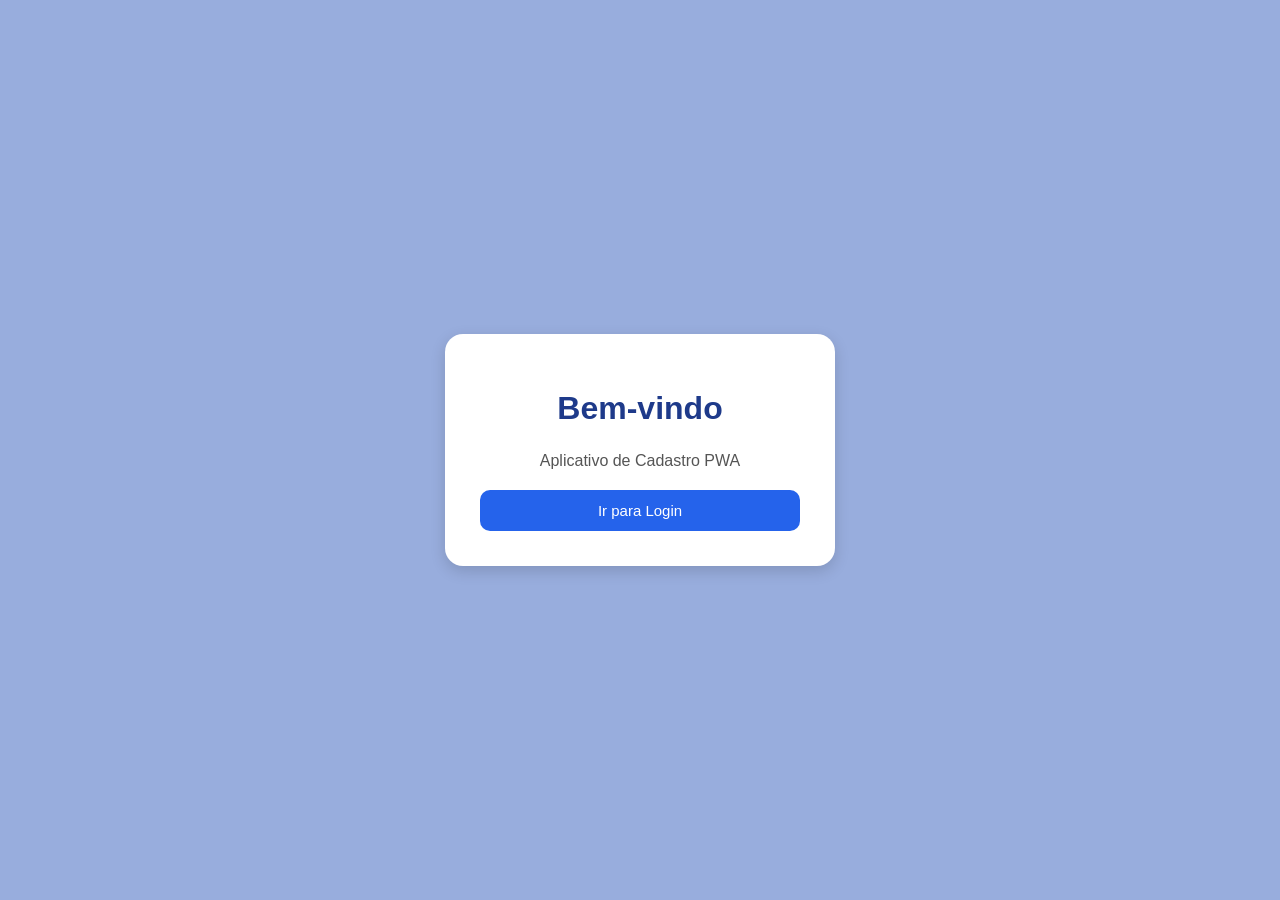
<file: index.html>
<!DOCTYPE html>
<html lang="pt-br">
<head>
    <meta charset="UTF-8">
    <meta name="viewport" content="width=device-width, initial-scale=1.0">
    <title>Tela Inicial</title>

    <link rel="stylesheet" href="css/main.css">
    <link rel="manifest" href="manifest.json">

    <meta name="theme-color" content="#2563eb">
</head>
<body>

    <div class="container">

        <h1>Bem-vindo</h1>

        <p>Aplicativo de Cadastro PWA</p>

        <a href="login.html">
            <button>Ir para Login</button>
        </a>

    </div>

</body>
</html>
</file>
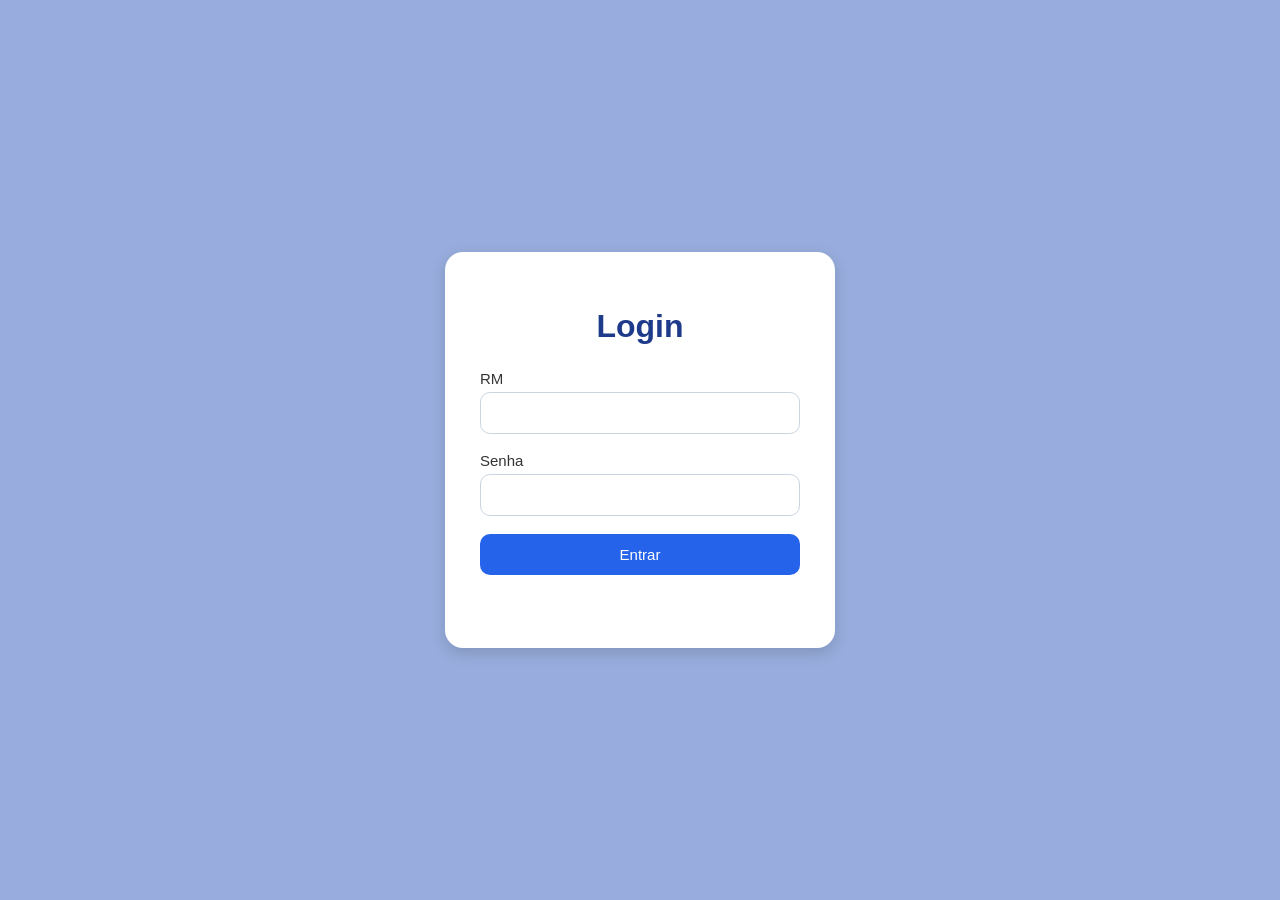
<file: login.html>
<!DOCTYPE html>
<html lang="pt-br">
<head>
    <meta charset="UTF-8">
    <meta name="viewport" content="width=device-width, initial-scale=1.0">

    <title>Login</title>

    <link rel="stylesheet" href="css/main.css">
    <link rel="manifest" href="manifest.json">

</head>
<body>

    <div class="container">

        <h1>Login</h1>

        <form id="formLogin">

            <label>RM</label>
            <input type="text" id="rm">

            <label>Senha</label>
            <input type="password" id="senha">

            <input type="submit" value="Entrar">

        </form>

        <p id="mensagem"></p>

    </div>

<script src="./js/login.js"></script>

</body>
</html>
</file>
<file: css/main.css>
body{
    margin: 0;
    padding: 0;
    font-family: 'Arial Rounded MT', Arial, sans-serif;
    background: #98addd;
    display: flex;
    justify-content: center;
    align-items: center;
    height: 100vh;
}

/* caixa principal */
.container{
    background: white;
    width: 320px;
    padding: 35px;
    border-radius: 18px;
    box-shadow: 0 5px 15px rgba(0,0,0,0.15);
}

/* título */
h1{
    text-align: center;
    color: #1e3a8a;
    margin-bottom: 25px;
    font-size: 32px;
}

/* texto */
p{
    text-align: center;
    color: #555;
    margin-bottom: 20px;
}

/* labels */
label{
    display: block;
    margin-bottom: 5px;
    color: #333;
    font-size: 15px;
}

/* inputs */
input{
    width: 100%;
    padding: 12px;
    margin-bottom: 18px;
    border: 1px solid #cbd5e1;
    border-radius: 10px;
    box-sizing: border-box;
    font-size: 14px;
}

/* efeito no input */
input:focus{
    outline: none;
    border: 1px solid #2563eb;
}

/* botão */
button,
input[type="submit"]{
    width: 100%;
    padding: 12px;
    border: none;
    border-radius: 10px;
    background: #2563eb;
    color: white;
    font-size: 15px;
    cursor: pointer;
    transition: 0.2s;
}

/* hover */
button:hover,
input[type="submit"]:hover{
    background: #1d4ed8;
}

/* link */
a{
    text-decoration: none;
}
</file>
